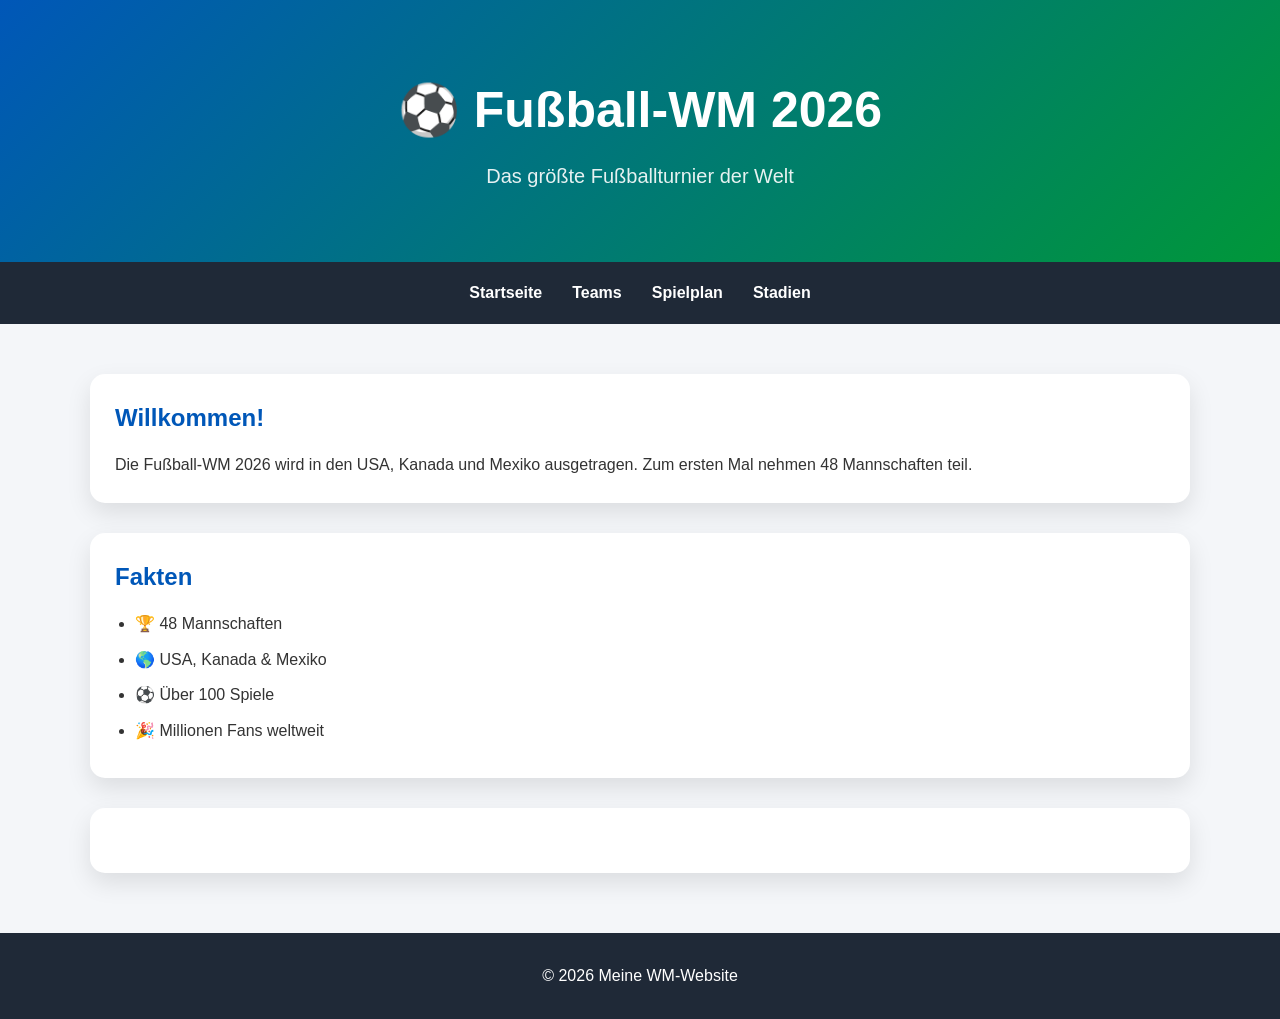
<file: index.html>
<!DOCTYPE html>
<html lang="de">
<head>
    <meta charset="UTF-8">
    <meta name="viewport" content="width=device-width, initial-scale=1.0">
    <title>Fußball-WM 2026</title>

    <link rel="stylesheet" href="style.css">
</head>
<body>

    <header>
        <h1>⚽ Fußball-WM 2026</h1>
        <p>Das größte Fußballturnier der Welt</p>
    </header>

    <nav>
        
    <a href="index.html">Startseite</a>
    <a href="teams.html">Teams</a>
    <a href="spielplan.html">Spielplan</a>
    <a href="stadien.html">Stadien</a>

    </nav>

    <main>

        <section class="card">
            <h2>Willkommen!</h2>
            <p>
                Die Fußball-WM 2026 wird in den USA, Kanada und Mexiko
                ausgetragen. Zum ersten Mal nehmen 48 Mannschaften teil.
            </p>
        </section>

        <section class="card">
            <h2>Fakten</h2>

            <ul>
                <li>🏆 48 Mannschaften</li>
                <li>🌎 USA, Kanada & Mexiko</li>
                <li>⚽ Über 100 Spiele</li>
                <li>🎉 Millionen Fans weltweit</li>
            </ul>
        </section>

        <section class="card">
            <h2></h2>

            <p>
                
            </p>
        </section>

    </main>

    <footer>
        © 2026 Meine WM-Website
    </footer>

</body>
</html>
</file>
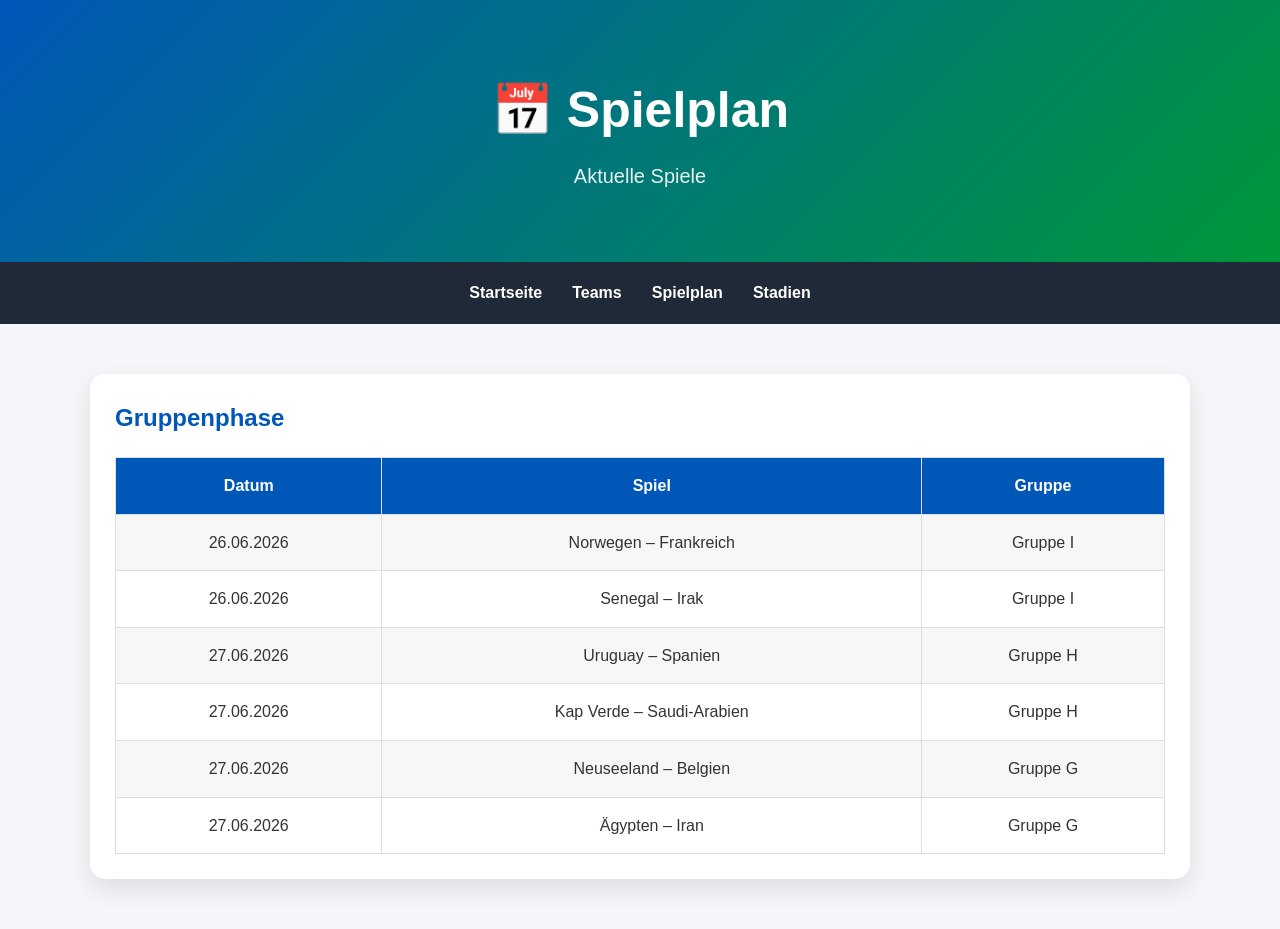
<file: spielplan.html>
<!DOCTYPE html>
<html lang="de">
<head>
<meta charset="UTF-8">
<meta name="viewport" content="width=device-width, initial-scale=1.0">
<title>Spielplan</title>
<link rel="stylesheet" href="style.css">
</head>

<body>

<header>
<h1>📅 Spielplan</h1>
<p>Aktuelle Spiele</p>
</header>

<nav>
<a href="index.html">Startseite</a>
<a href="teams.html">Teams</a>
<a href="spielplan.html">Spielplan</a>
<a href="stadien.html">Stadien</a>
</nav>

<main>

<div class="card">

    <h2>Gruppenphase</h2>

    <table>

        <tr>
            <th>Datum</th>
            <th>Spiel</th>
            <th>Gruppe</th>
        </tr>

        <tr>
            <td>26.06.2026</td>
            <td>Norwegen – Frankreich</td>
            <td>Gruppe I</td>
        </tr>

        <tr>
            <td>26.06.2026</td>
            <td>Senegal – Irak</td>
            <td>Gruppe I</td>
        </tr>

        <tr>
            <td>27.06.2026</td>
            <td>Uruguay – Spanien</td>
            <td>Gruppe H</td>
        </tr>

        <tr>
            <td>27.06.2026</td>
            <td>Kap Verde – Saudi-Arabien</td>
            <td>Gruppe H</td>
        </tr>

        <tr>
            <td>27.06.2026</td>
            <td>Neuseeland – Belgien</td>
            <td>Gruppe G</td>
        </tr>

        <tr>
            <td>27.06.2026</td>
            <td>Ägypten – Iran</td>
            <td>Gruppe G</td>
        </tr>

    </table>

</div>
</file>
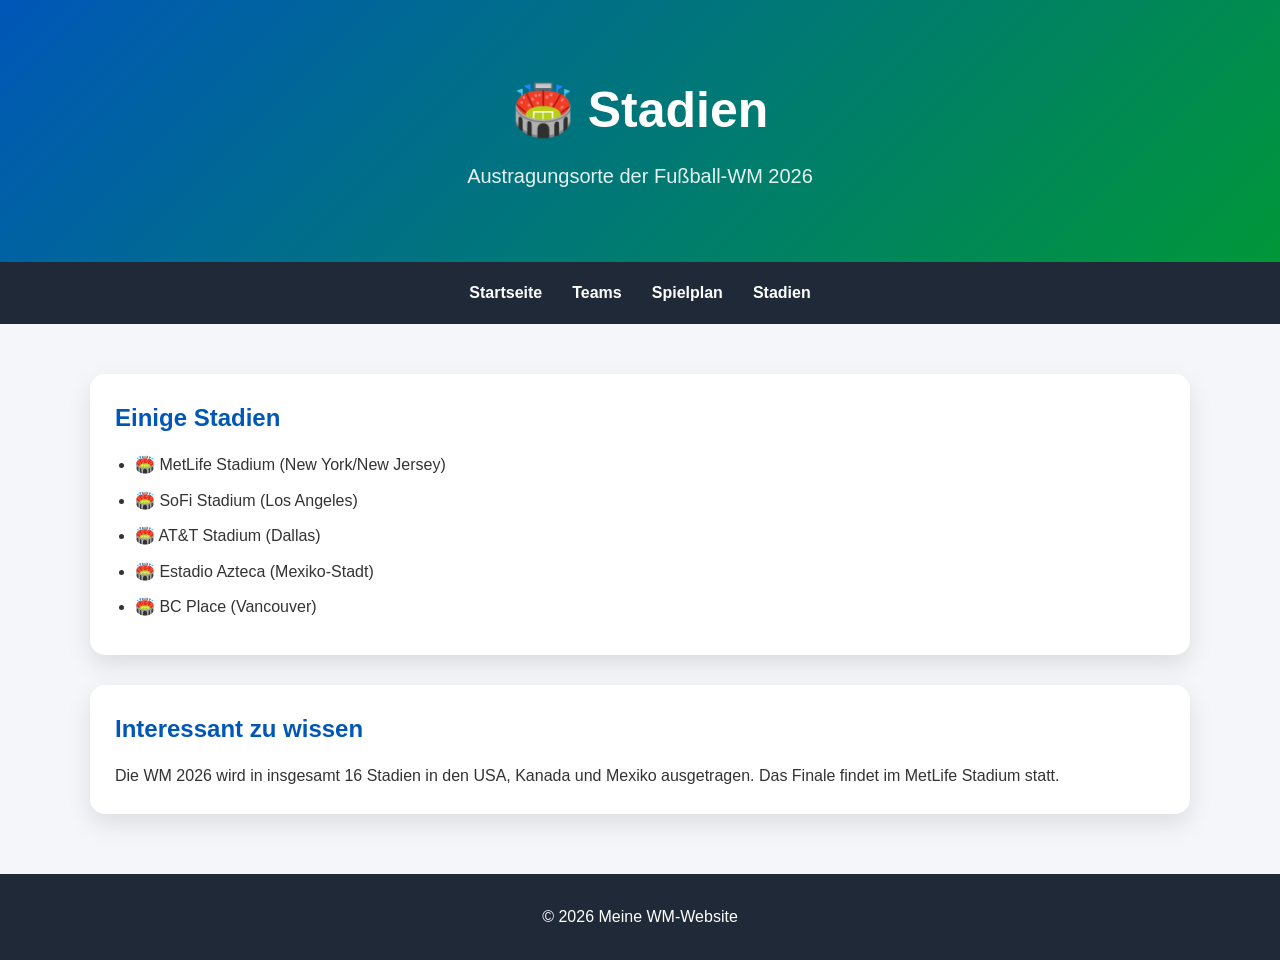
<file: stadien.html>
<!DOCTYPE html>
<html lang="de">
<head>
<meta charset="UTF-8">
<meta name="viewport" content="width=device-width, initial-scale=1.0">
<title>Stadien</title>
<link rel="stylesheet" href="style.css">
</head>

<body>

<header>
<h1>🏟️ Stadien</h1>
<p>Austragungsorte der Fußball-WM 2026</p>
</header>

<nav>
<a href="index.html">Startseite</a>
<a href="teams.html">Teams</a>
<a href="spielplan.html">Spielplan</a>
<a href="stadien.html">Stadien</a>
</nav>

<main>

<div class="card">

<h2>Einige Stadien</h2>

<ul>
<li>🏟️ MetLife Stadium (New York/New Jersey)</li>
<li>🏟️ SoFi Stadium (Los Angeles)</li>
<li>🏟️ AT&T Stadium (Dallas)</li>
<li>🏟️ Estadio Azteca (Mexiko-Stadt)</li>
<li>🏟️ BC Place (Vancouver)</li>
</ul>

</div>

<div class="card">

<h2>Interessant zu wissen</h2>

<p>
Die WM 2026 wird in insgesamt 16 Stadien in den USA, Kanada und Mexiko ausgetragen.
Das Finale findet im MetLife Stadium statt.
</p>

</div>

</main>

<footer>
© 2026 Meine WM-Website
</footer>

</body>
</html>
</file>
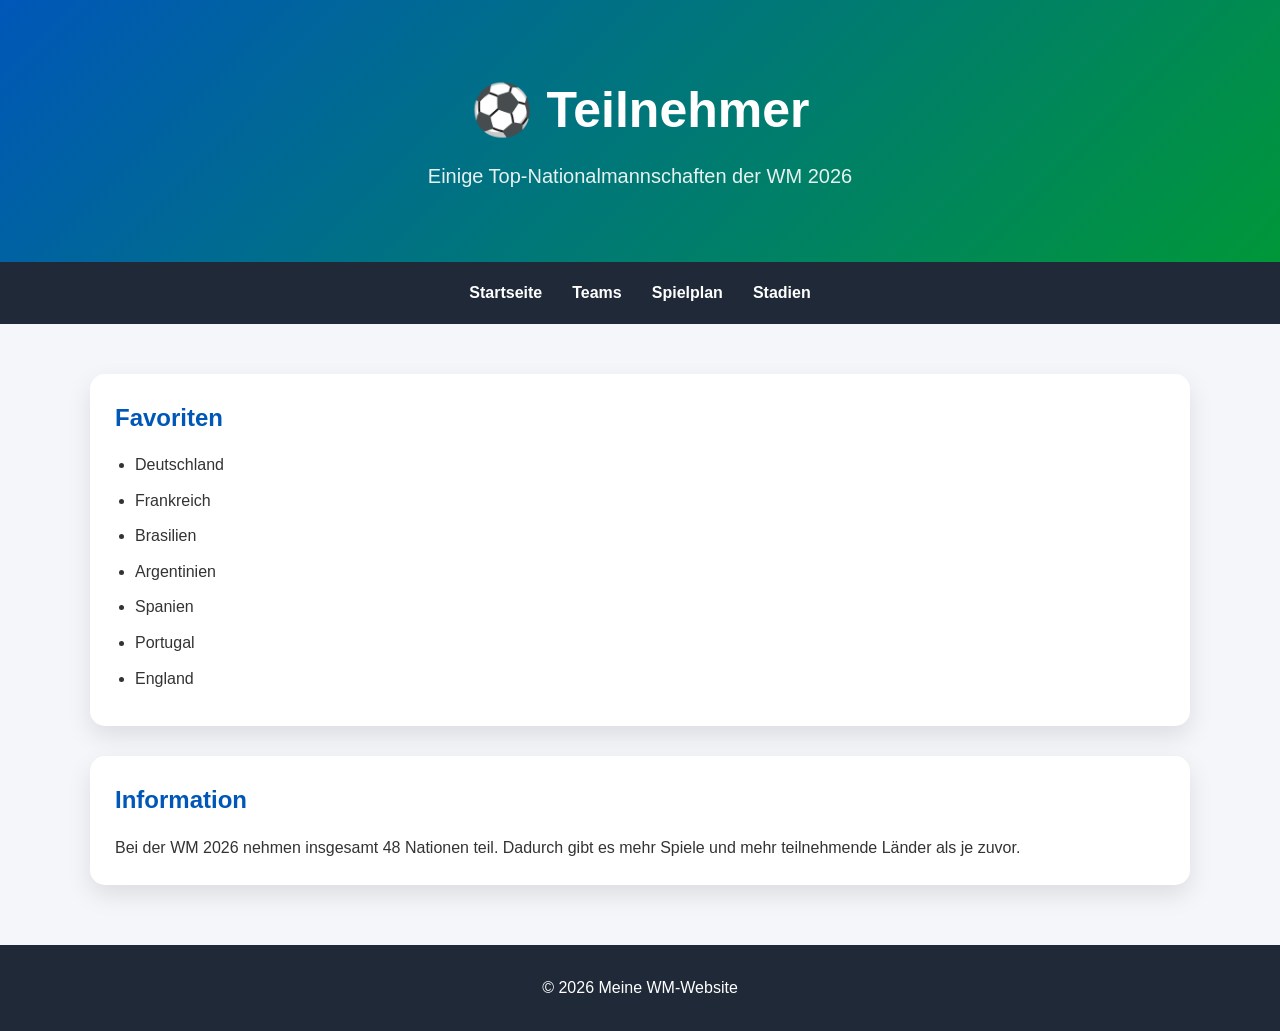
<file: teams.html>
<!DOCTYPE html>
<html lang="de">
<head>
<meta charset="UTF-8">
<meta name="viewport" content="width=device-width, initial-scale=1.0">
<title>Teams</title>
<link rel="stylesheet" href="style.css">
</head>

<body>

<header>
<h1>⚽ Teilnehmer</h1>
<p>Einige Top-Nationalmannschaften der WM 2026</p>
</header>

<nav>
<a href="index.html">Startseite</a>
<a href="teams.html">Teams</a>
<a href="spielplan.html">Spielplan</a>
<a href="stadien.html">Stadien</a>
</nav>

<main>

<div class="card">
<h2>Favoriten</h2>

<ul>
<li>Deutschland</li>
<li>Frankreich</li>
<li>Brasilien</li>
<li>Argentinien</li>
<li>Spanien</li>
<li>Portugal</li>
<li>England</li>
</ul>

</div>

<div class="card">
<h2>Information</h2>

<p>
Bei der WM 2026 nehmen insgesamt 48 Nationen teil.
Dadurch gibt es mehr Spiele und mehr teilnehmende Länder als je zuvor.
</p>

</div>

</main>

<footer>
© 2026 Meine WM-Website
</footer>

</body>
</html>
</file>
<file: style.css>
/* -----------------------------
   Allgemein
------------------------------ */

*{
    margin:0;
    padding:0;
    box-sizing:border-box;
}

body{
    font-family:Arial, Helvetica, sans-serif;
    background:#f4f6f9;
    color:#333;
    line-height:1.6;
}

/* -----------------------------
   Header
------------------------------ */

header{
    background:linear-gradient(135deg,#0057b8,#009739);
    color:white;
    text-align:center;
    padding:70px 20px;
}

header h1{
    font-size:50px;
    margin-bottom:10px;
}

header p{
    font-size:20px;
    opacity:0.9;
}

/* -----------------------------
   Navigation
------------------------------ */

nav{
    background:#1f2937;
    display:flex;
    justify-content:center;
    gap:30px;
    padding:18px;
    position:sticky;
    top:0;
}

nav a{
    color:white;
    text-decoration:none;
    font-weight:bold;
    transition:0.3s;
}

nav a:hover{
    color:#ffcc00;
}

/* -----------------------------
   Hauptbereich
------------------------------ */

main{
    width:90%;
    max-width:1100px;
    margin:50px auto;
}

/* -----------------------------
   Karten
------------------------------ */

.card{
    background:white;
    border-radius:15px;
    padding:25px;
    margin-bottom:30px;
    box-shadow:0 10px 25px rgba(0,0,0,0.1);
    transition:0.3s;
}

.card:hover{
    transform:translateY(-8px);
}

.card h2{
    color:#0057b8;
    margin-bottom:15px;
}

.card ul{
    margin-left:20px;
}

.card li{
    margin-bottom:10px;
}

/* -----------------------------
   Buttons
------------------------------ */

button{
    background:#009739;
    color:white;
    border:none;
    padding:14px 28px;
    border-radius:8px;
    cursor:pointer;
    font-size:16px;
    transition:0.3s;
}

button:hover{
    background:#006d2d;
    transform:scale(1.05);
}

/* -----------------------------
   Bilder
------------------------------ */

img{
    width:100%;
    border-radius:12px;
}

/* -----------------------------
   Tabellen
------------------------------ */

table{
    width:100%;
    border-collapse:collapse;
    margin-top:20px;
}

th{
    background:#0057b8;
    color:white;
}

th,td{
    padding:15px;
    border:1px solid #ddd;
    text-align:center;
}

tr:nth-child(even){
    background:#f7f7f7;
}

/* -----------------------------
   Footer
------------------------------ */

footer{
    background:#1f2937;
    color:white;
    text-align:center;
    padding:30px;
    margin-top:60px;
}

/* -----------------------------
   Animation
------------------------------ */

.card{
    animation:fadeIn 0.8s ease;
}

@keyframes fadeIn{
    from{
        opacity:0;
        transform:translateY(20px);
    }

    to{
        opacity:1;
        transform:translateY(0);
    }
}

/* -----------------------------
   Responsive
------------------------------ */

@media(max-width:768px){

    header h1{
        font-size:36px;
    }

    nav{
        flex-direction:column;
        gap:15px;
    }

    main{
        width:95%;
    }
}
</file>
